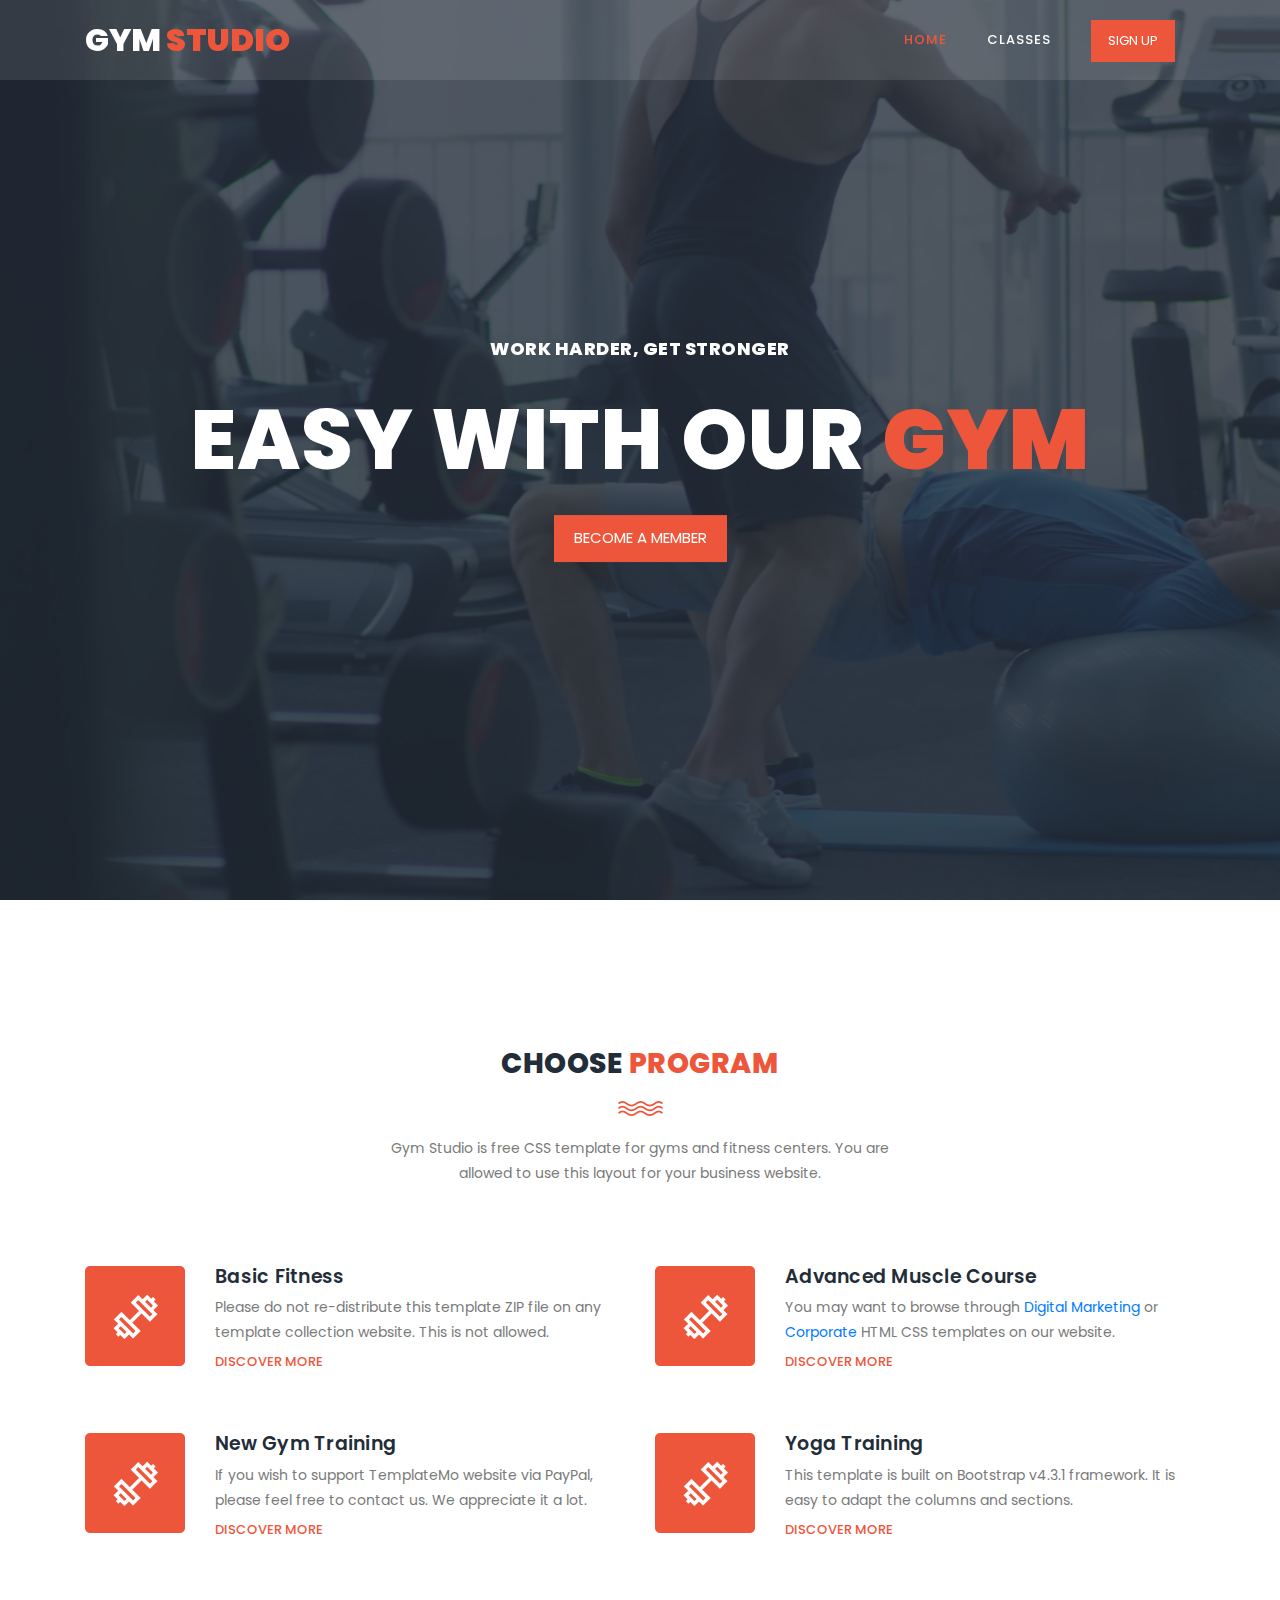
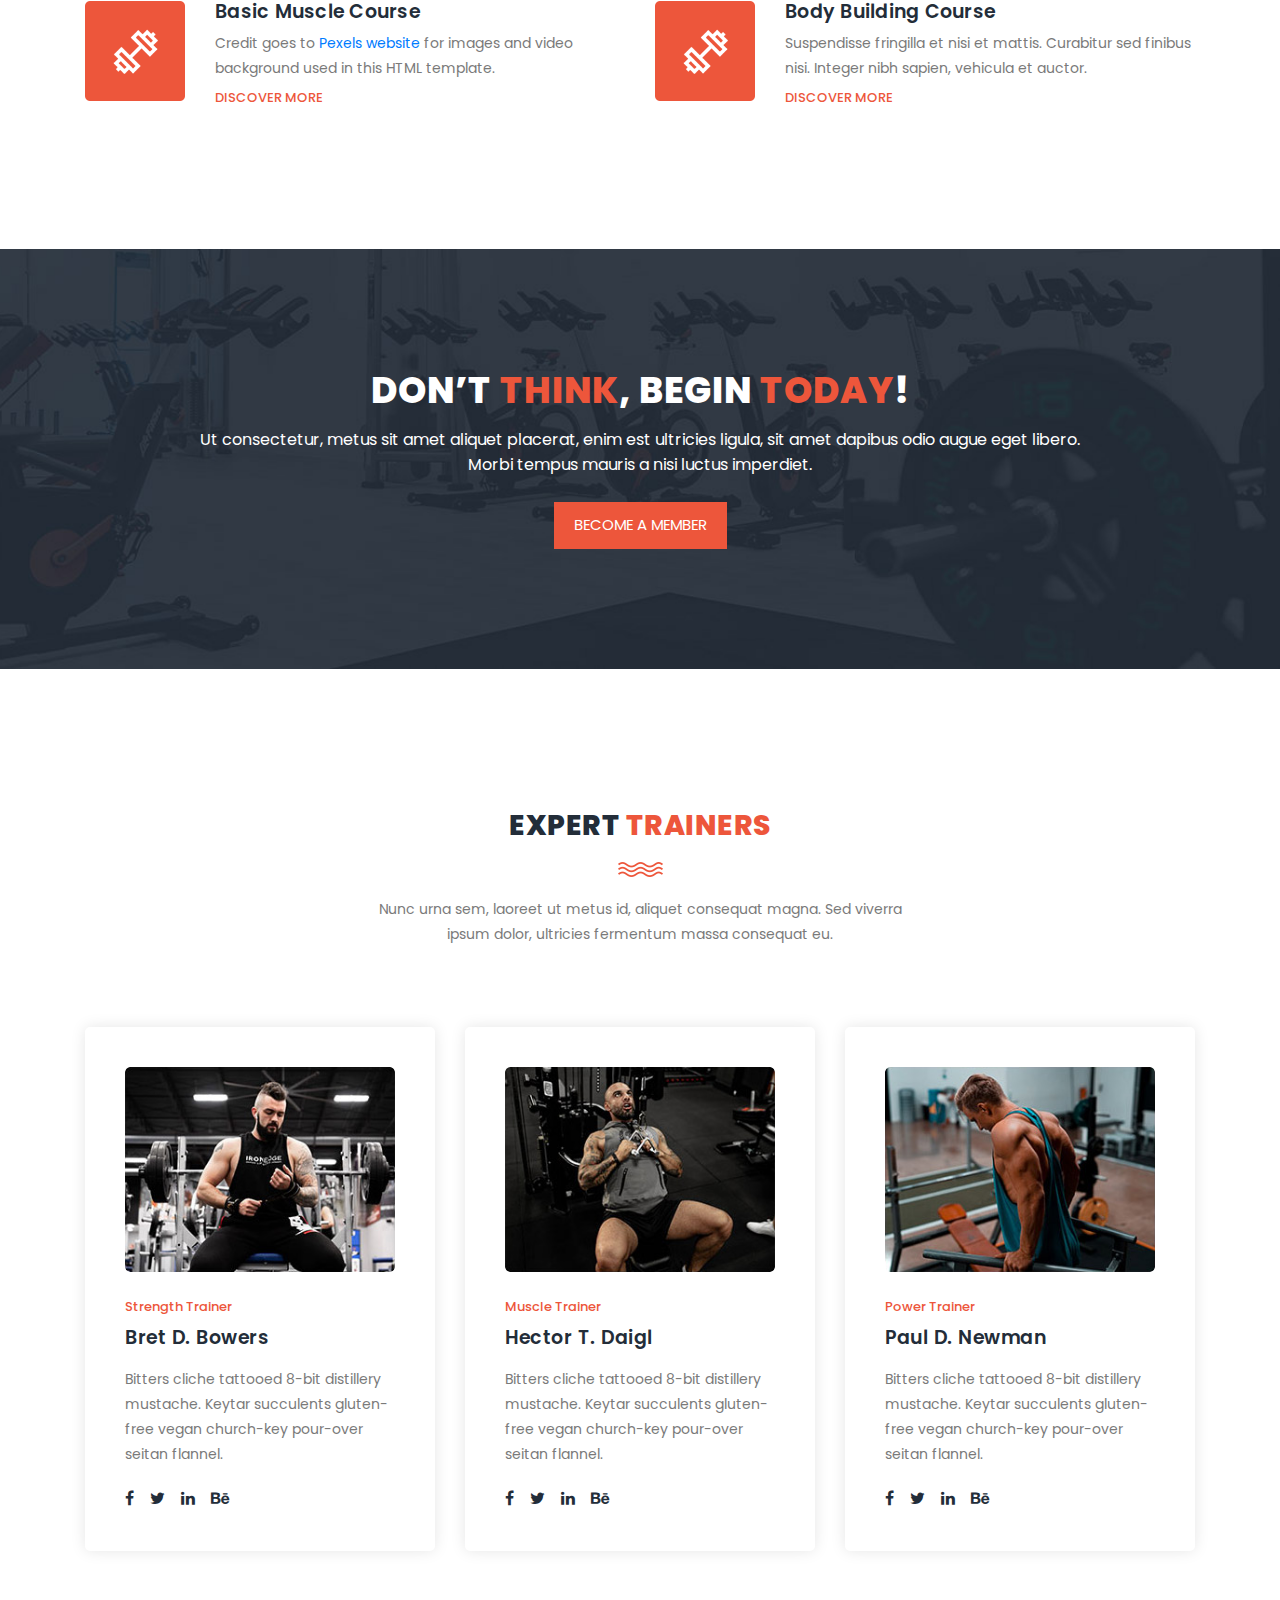
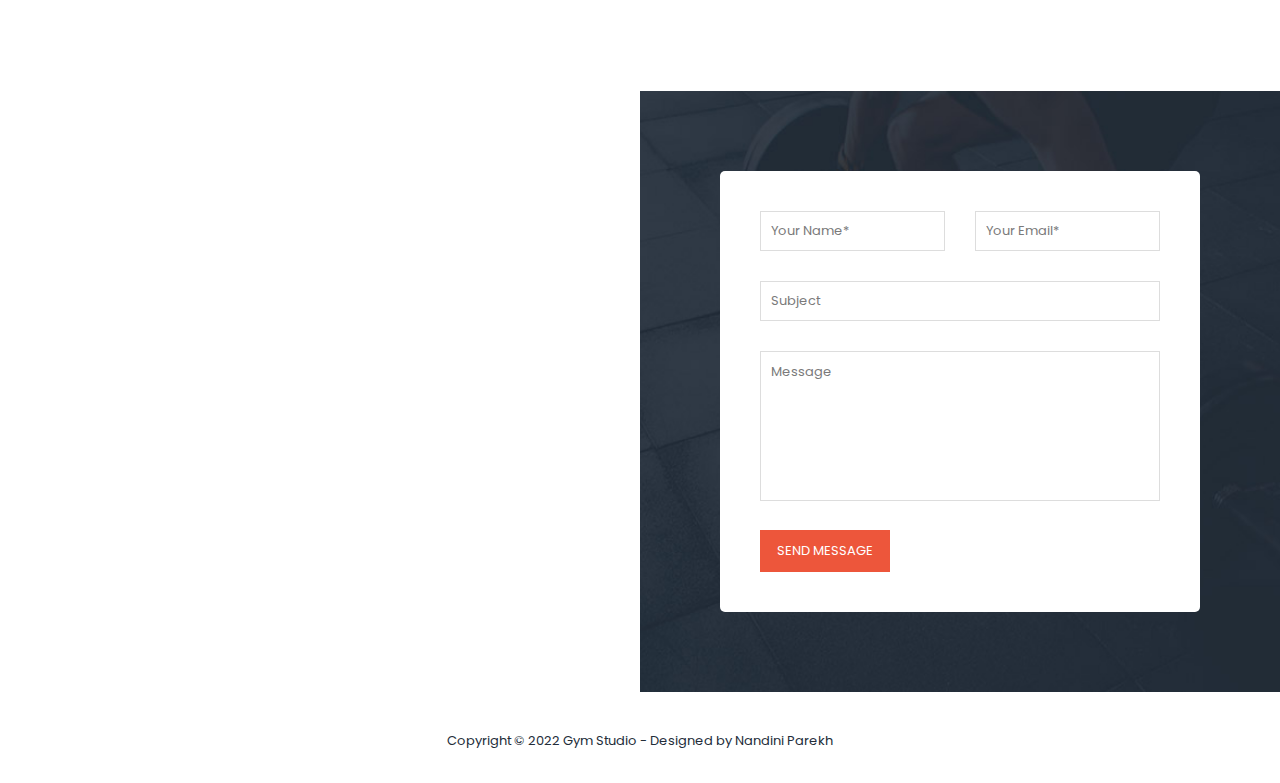
<file: gym studio - project/index.html>
<!DOCTYPE html>
<html lang="en">

  <head>

    <meta charset="utf-8">
    <meta name="viewport" content="width=device-width, initial-scale=1, shrink-to-fit=no">
    <meta name="description" content="">
    <meta name="author" content="">
    <link href="https://fonts.googleapis.com/css?family=Poppins:100,100i,200,200i,300,300i,400,400i,500,500i,600,600i,700,700i,800,800i,900,900i&display=swap" rel="stylesheet">

    <title>Gym Studio</title>

    <!-- Additional CSS Files -->
    <link rel="stylesheet" type="text/css" href="assets/css/bootstrap.min.css">

    <link rel="stylesheet" type="text/css" href="assets/css/font-awesome.css">

    <link rel="stylesheet" href="assets/css/main.css">

    </head>
    
    <body>
    
    <!-- ***** Preloader Start ***** -->
    <div id="js-preloader" class="js-preloader">
      <div class="preloader-inner">
        <span class="dot"></span>
        <div class="dots">
          <span></span>
          <span></span>
          <span></span>
        </div>
      </div>
    </div>
    <!-- ***** Preloader End ***** -->
    
    
    <!-- ***** Header Area Start ***** -->
    <header class="header-area header-sticky">
        <div class="container">
            <div class="row">
                <div class="col-12">
                    <nav class="main-nav">
                        <!-- ***** Logo Start ***** -->
                        <a href="index.html" class="logo">Gym<em> Studio</em></a>
                        <!-- ***** Logo End ***** -->
                        <!-- ***** Menu Start ***** -->
                        <ul class="nav">
                            <li class="scroll-to-section"><a href="index.html" class="active">Home</a></li>
                            <li class="scroll-to-section"><a href="classes.html">Classes</a></li>
                            <li class="main-button"><a href="#">Sign Up</a></li>
                        </ul>        
                        <a class='menu-trigger'>
                            <span>Menu</span>
                        </a>
                        <!-- ***** Menu End ***** -->
                    </nav>
                </div>
            </div>
        </div>
    </header>
    <!-- ***** Header Area End ***** -->

    <!-- ***** Main Banner Area Start ***** -->
    <div class="main-banner" id="top">
        <video autoplay muted loop id="bg-video">
            <source src="assets/images/gym-video.mp4" type="video/mp4" />
        </video>

        <div class="video-overlay header-text">
            <div class="caption">
                <h6>work harder, get stronger</h6>
                <h2>easy with our <em>gym</em></h2>
                <div class="main-button scroll-to-section">
                    <a href="#features">Become a member</a>
                </div>
            </div>
        </div>
    </div>
    <!-- ***** Main Banner Area End ***** -->

    <!-- ***** Features Item Start ***** -->
    <section class="section" id="features">
        <div class="container">
            <div class="row">
                <div class="col-lg-6 offset-lg-3">
                    <div class="section-heading">
                        <h2>Choose <em>Program</em></h2>
                        <img src="assets/images/line-dec.png" alt="waves">
                        <p>Gym Studio is free CSS template for gyms and fitness centers. You are allowed to use this layout for your business website.</p>
                    </div>
                </div>
                <div class="col-lg-6">
                    <ul class="features-items">
                        <li class="feature-item">
                            <div class="left-icon">
                                <img src="assets/images/features-first-icon.png" alt="First One">
                            </div>
                            <div class="right-content">
                                <h4>Basic Fitness</h4>
                                <p>Please do not re-distribute this template ZIP file on any template collection website. This is not allowed.</p>
                                <a href="#" class="text-button">Discover More</a>
                            </div>
                        </li>
                        <li class="feature-item">
                            <div class="left-icon">
                                <img src="assets/images/features-first-icon.png" alt="second one">
                            </div>
                            <div class="right-content">
                                <h4>New Gym Training</h4>
                                <p>If you wish to support TemplateMo website via PayPal, please feel free to contact us. We appreciate it a lot.</p>
                                <a href="#" class="text-button">Discover More</a>
                            </div>
                        </li>
                        <li class="feature-item">
                            <div class="left-icon">
                                <img src="assets/images/features-first-icon.png" alt="third gym training">
                            </div>
                            <div class="right-content">
                                <h4>Basic Muscle Course</h4>
                                <p>Credit goes to <a rel="nofollow" href="https://www.pexels.com" target="_blank">Pexels website</a> for images and video background used in this HTML template.</p>
                                <a href="#" class="text-button">Discover More</a>
                            </div>
                        </li>
                    </ul>
                </div>
                <div class="col-lg-6">
                    <ul class="features-items">
                        <li class="feature-item">
                            <div class="left-icon">
                                <img src="assets/images/features-first-icon.png" alt="fourth muscle">
                            </div>
                            <div class="right-content">
                                <h4>Advanced Muscle Course</h4>
                                <p>You may want to browse through <a rel="nofollow" href="https://templatemo.com/tag/digital-marketing" target="_parent">Digital Marketing</a> or <a href="https://templatemo.com/tag/corporate">Corporate</a> HTML CSS templates on our website.</p>
                                <a href="#" class="text-button">Discover More</a>
                            </div>
                        </li>
                        <li class="feature-item">
                            <div class="left-icon">
                                <img src="assets/images/features-first-icon.png" alt="training fifth">
                            </div>
                            <div class="right-content">
                                <h4>Yoga Training</h4>
                                <p>This template is built on Bootstrap v4.3.1 framework. It is easy to adapt the columns and sections.</p>
                                <a href="#" class="text-button">Discover More</a>
                            </div>
                        </li>
                        <li class="feature-item">
                            <div class="left-icon">
                                <img src="assets/images/features-first-icon.png" alt="gym training">
                            </div>
                            <div class="right-content">
                                <h4>Body Building Course</h4>
                                <p>Suspendisse fringilla et nisi et mattis. Curabitur sed finibus nisi. Integer nibh sapien, vehicula et auctor.</p>
                                <a href="#" class="text-button">Discover More</a>
                            </div>
                        </li>
                    </ul>
                </div>
            </div>
        </div>
    </section>
    <!-- ***** Features Item End ***** -->

    <!-- ***** Call to Action Start ***** -->
    <section class="section" id="call-to-action">
        <div class="container">
            <div class="row">
                <div class="col-lg-10 offset-lg-1">
                    <div class="cta-content">
                        <h2>Don’t <em>think</em>, begin <em>today</em>!</h2>
                        <p>Ut consectetur, metus sit amet aliquet placerat, enim est ultricies ligula, sit amet dapibus odio augue eget libero. Morbi tempus mauris a nisi luctus imperdiet.</p>
                        <div class="main-button scroll-to-section">
                            <a href="#our-classes">Become a member</a>
                        </div>
                    </div>
                </div>
            </div>
        </div>
    </section>
    <!-- ***** Call to Action End ***** -->

    <!-- ***** Testimonials Starts ***** -->
    <section class="section" id="trainers">
        <div class="container">
            <div class="row">
                <div class="col-lg-6 offset-lg-3">
                    <div class="section-heading">
                        <h2>Expert <em>Trainers</em></h2>
                        <img src="assets/images/line-dec.png" alt="">
                        <p>Nunc urna sem, laoreet ut metus id, aliquet consequat magna. Sed viverra ipsum dolor, ultricies fermentum massa consequat eu.</p>
                    </div>
                </div>
            </div>
            <div class="row">
                <div class="col-lg-4">
                    <div class="trainer-item">
                        <div class="image-thumb">
                            <img src="assets/images/first-trainer.jpg" alt="">
                        </div>
                        <div class="down-content">
                            <span>Strength Trainer</span>
                            <h4>Bret D. Bowers</h4>
                            <p>Bitters cliche tattooed 8-bit distillery mustache. Keytar succulents gluten-free vegan church-key pour-over seitan flannel.</p>
                            <ul class="social-icons">
                                <li><a href="#"><i class="fa fa-facebook"></i></a></li>
                                <li><a href="#"><i class="fa fa-twitter"></i></a></li>
                                <li><a href="#"><i class="fa fa-linkedin"></i></a></li>
                                <li><a href="#"><i class="fa fa-behance"></i></a></li>
                            </ul>
                        </div>
                    </div>
                </div>
                <div class="col-lg-4">
                    <div class="trainer-item">
                        <div class="image-thumb">
                            <img src="assets/images/second-trainer.jpg" alt="">
                        </div>
                        <div class="down-content">
                            <span>Muscle Trainer</span>
                            <h4>Hector T. Daigl</h4>
                            <p>Bitters cliche tattooed 8-bit distillery mustache. Keytar succulents gluten-free vegan church-key pour-over seitan flannel.</p>
                            <ul class="social-icons">
                                <li><a href="#"><i class="fa fa-facebook"></i></a></li>
                                <li><a href="#"><i class="fa fa-twitter"></i></a></li>
                                <li><a href="#"><i class="fa fa-linkedin"></i></a></li>
                                <li><a href="#"><i class="fa fa-behance"></i></a></li>
                            </ul>
                        </div>
                    </div>
                </div>
                <div class="col-lg-4">
                    <div class="trainer-item">
                        <div class="image-thumb">
                            <img src="assets/images/third-trainer.jpg" alt="">
                        </div>
                        <div class="down-content">
                            <span>Power Trainer</span>
                            <h4>Paul D. Newman</h4>
                            <p>Bitters cliche tattooed 8-bit distillery mustache. Keytar succulents gluten-free vegan church-key pour-over seitan flannel.</p>
                            <ul class="social-icons">
                                <li><a href="#"><i class="fa fa-facebook"></i></a></li>
                                <li><a href="#"><i class="fa fa-twitter"></i></a></li>
                                <li><a href="#"><i class="fa fa-linkedin"></i></a></li>
                                <li><a href="#"><i class="fa fa-behance"></i></a></li>
                            </ul>
                        </div>
                    </div>
                </div>
            </div>
        </div>
    </section>
    <!-- ***** Testimonials Ends ***** -->
    
    <!-- ***** Contact Us Area Starts ***** -->
    <section class="section" id="contact-us">
        <div class="container-fluid">
            <div class="row">
                <div class="col-lg-6 col-md-6 col-xs-12">
                    <div id="map">
                        <iframe src="https://www.google.com/maps/embed?pb=!1m18!1m12!1m3!1d2897.0830286981354!2d-80.46135568449908!3d43.43798187433873!2m3!1f0!2f0!3f0!3m2!1i1024!2i768!4f13.1!3m3!1m2!1s0x882bf4d235de486b%3A0x75e873d99d4afa45!2sGrill%20House!5e0!3m2!1sen!2sin!4v1649919881392!5m2!1sen!2sin" width="800" height="600" style="border:0;" allowfullscreen="" loading="lazy" referrerpolicy="no-referrer-when-downgrade"></iframe>
                    </div>
                </div>
                <div class="col-lg-6 col-md-6 col-xs-12">
                    <div class="contact-form">
                        <form id="contact" action="" method="post">
                          <div class="row">
                            <div class="col-md-6 col-sm-12">
                              <fieldset>
                                <input name="name" type="text" id="name" placeholder="Your Name*" required="">
                              </fieldset>
                            </div>
                            <div class="col-md-6 col-sm-12">
                              <fieldset>
                                <input name="email" type="text" id="email" pattern="[^ @]*@[^ @]*" placeholder="Your Email*" required="">
                              </fieldset>
                            </div>
                            <div class="col-md-12 col-sm-12">
                              <fieldset>
                                <input name="subject" type="text" id="subject" placeholder="Subject">
                              </fieldset>
                            </div>
                            <div class="col-lg-12">
                              <fieldset>
                                <textarea name="message" rows="6" id="message" placeholder="Message" required=""></textarea>
                              </fieldset>
                            </div>
                            <div class="col-lg-12">
                              <fieldset>
                                <button type="submit" id="form-submit" class="main-button">Send Message</button>
                              </fieldset>
                            </div>
                          </div>
                        </form>
                    </div>
                </div>
            </div>
        </div>
    </section>
    <!-- ***** Contact Us Area Ends ***** -->
    
    <!-- ***** Footer Start ***** -->
    <footer>
        <div class="container">
            <div class="row">
                <div class="col-lg-12">
                    <p>Copyright &copy; 2022 Gym Studio
                    
                    - Designed by Nandini Parekh
                    </p>
                </div>
            </div>
        </div>
    </footer>

    <!-- jQuery -->
    <script src="assets/js/jquery-2.1.0.min.js"></script>

    <!-- Bootstrap -->
    <script src="assets/js/popper.js"></script>
    <script src="assets/js/bootstrap.min.js"></script>

    <!-- Plugins -->
    <script src="assets/js/scrollreveal.min.js"></script>
    <script src="assets/js/waypoints.min.js"></script>
    <script src="assets/js/jquery.counterup.min.js"></script>
    <script src="assets/js/imgfix.min.js"></script> 
    <script src="assets/js/mixitup.js"></script> 
    <script src="assets/js/accordions.js"></script>
    
    <!-- Global Init -->
    <script src="assets/js/custom.js"></script>

  </body>
</html>
</file>
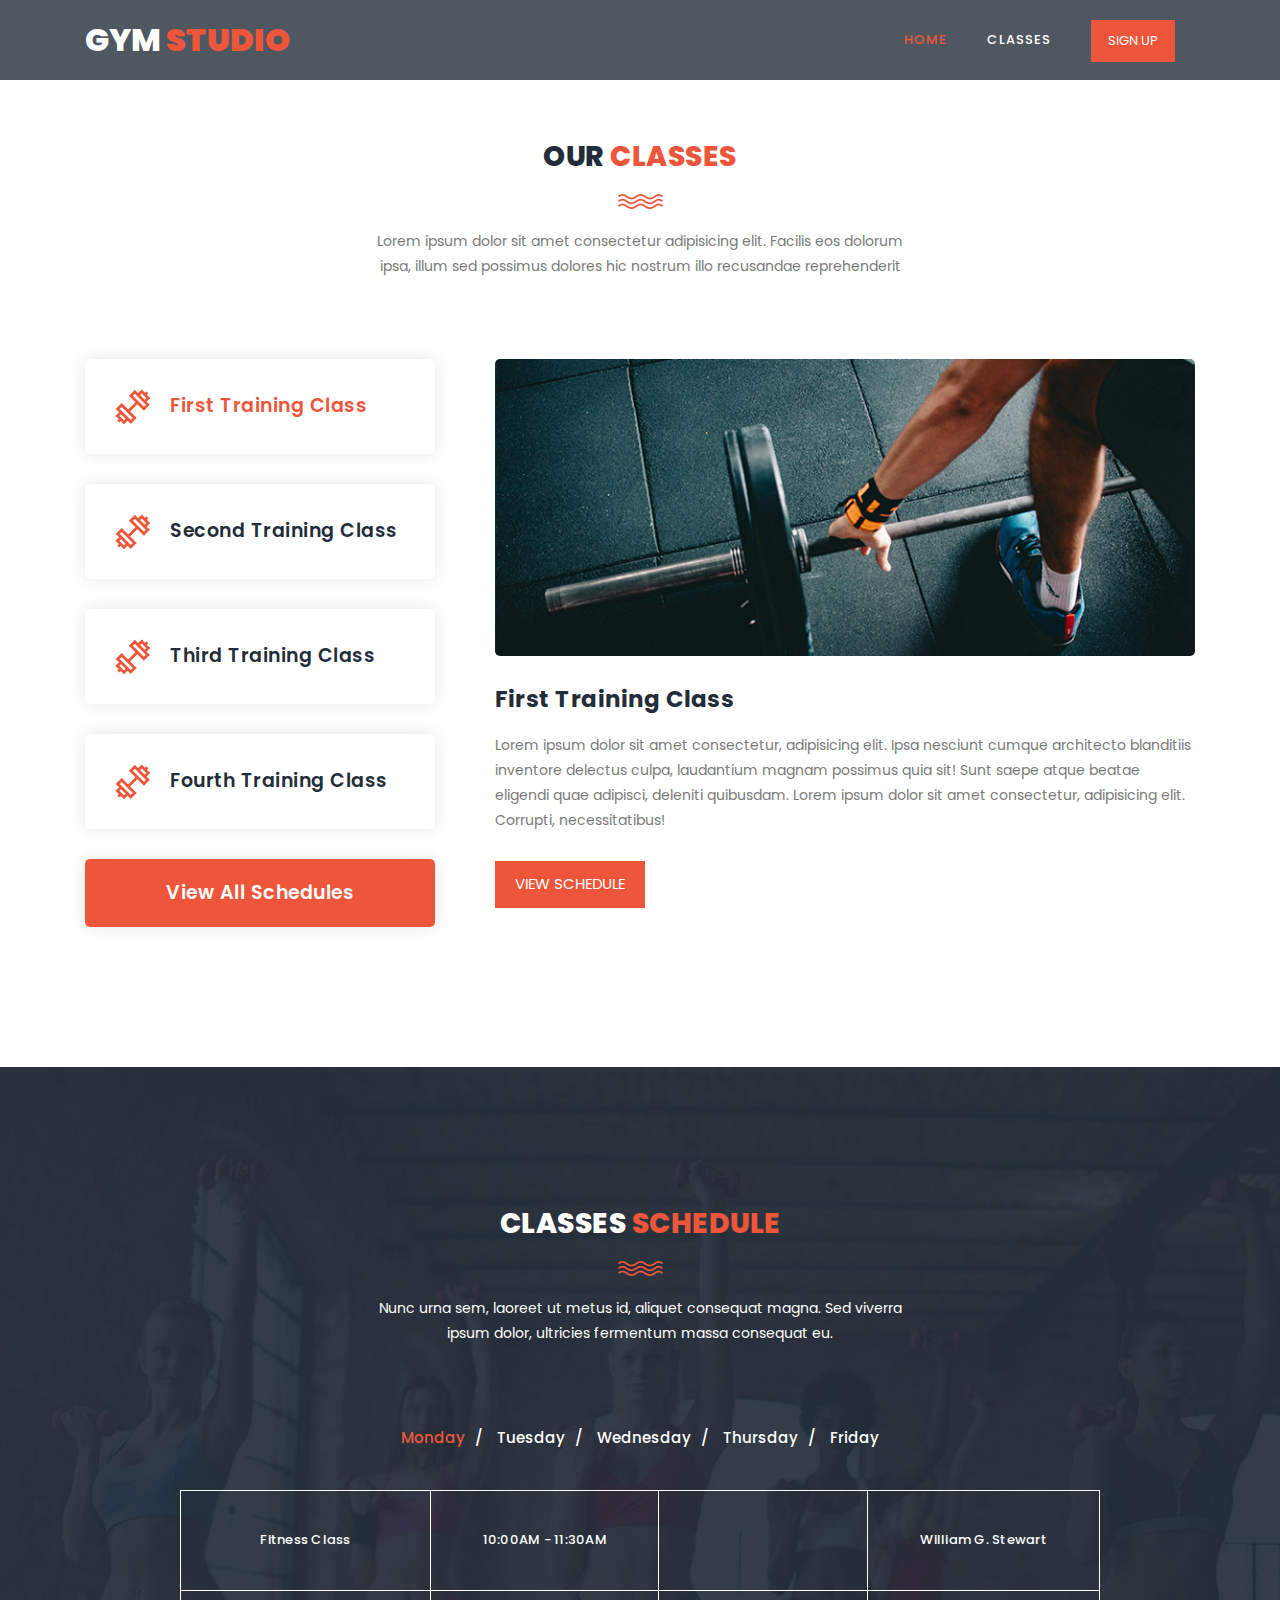
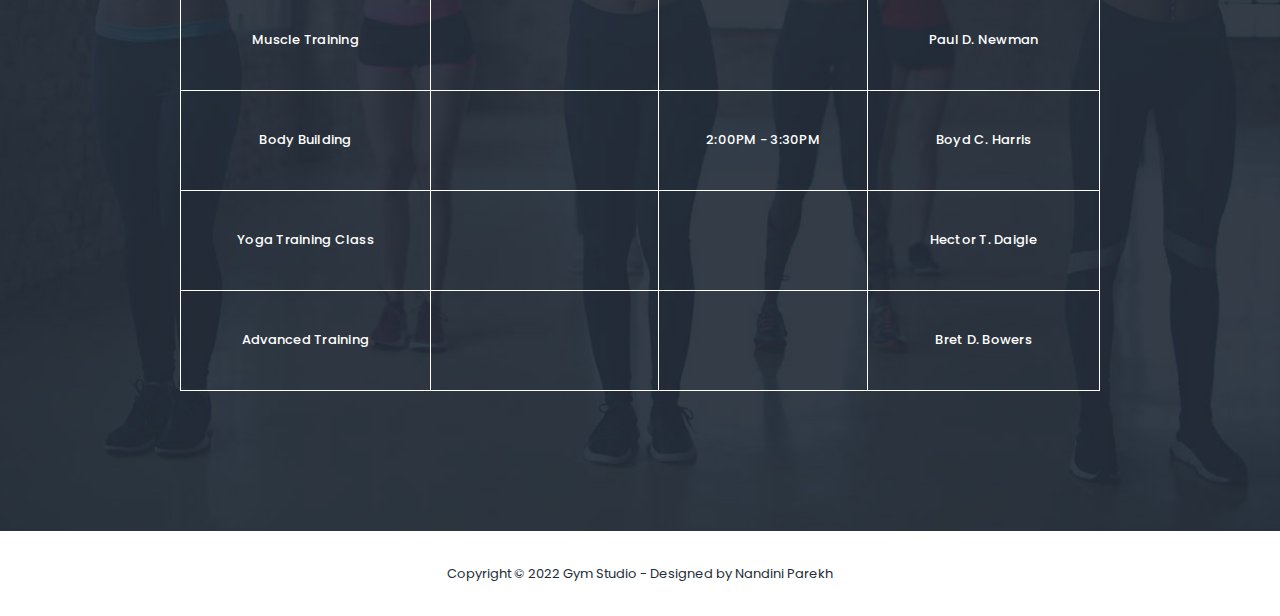
<file: gym studio - project/classes.html>
<html>
    <head>

        <meta charset="utf-8">
        <meta name="viewport" content="width=device-width, initial-scale=1, shrink-to-fit=no">
        <meta name="description" content="">
        <meta name="author" content="">
        <link href="https://fonts.googleapis.com/css?family=Poppins:100,100i,200,200i,300,300i,400,400i,500,500i,600,600i,700,700i,800,800i,900,900i&display=swap" rel="stylesheet">
    
        <title>Gym Studio</title>

        <!-- Additional CSS Files -->
        <link rel="stylesheet" type="text/css" href="assets/css/bootstrap.min.css">
    
        <link rel="stylesheet" type="text/css" href="assets/css/font-awesome.css">
    
        <link rel="stylesheet" href="assets/css/main.css">
    
        </head>
        <body>
          
          <!-- ***** Header Area Start ***** -->
          <header class="header-area header-sticky" style="background-color: rgba(35, 45, 57, 0.8)">
              <div class="container">
                  <div class="row">
                      <div class="col-12">
                          <nav class="main-nav">
                              <!-- ***** Logo Start ***** -->
                              <a href="index.html" class="logo">Gym<em> Studio</em></a>
                              <!-- ***** Logo End ***** -->
                              <!-- ***** Menu Start ***** -->
                              <ul class="nav">
                                  <li class="scroll-to-section"><a href="index.html" class="active">Home</a></li>
                                  <li class="scroll-to-section"><a href="classes.html">Classes</a></li>
                                  <li class="main-button"><a href="#">Sign Up</a></li>
                              </ul>        
                              <a class='menu-trigger'>
                                  <span>Menu</span>
                              </a>
                              <!-- ***** Menu End ***** -->
                          </nav>
                      </div>
                  </div>
              </div>
          </header>
        <section class="section" id="our-classes">
        <div class="container">
            <div class="row">
                <div class="col-lg-6 offset-lg-3">
                    <div class="section-heading">
                        <h2>Our <em>Classes</em></h2>
                        <img src="assets/images/line-dec.png" alt="">
                        <p>Lorem ipsum dolor sit amet consectetur adipisicing elit. Facilis eos dolorum ipsa, illum sed possimus dolores hic nostrum illo recusandae reprehenderit </p>
                    </div>
                </div>
            </div>
            <div class="row" id="tabs">
              <div class="col-lg-4">
                <ul>
                  <li class="classes"><a href='#tabs-1'><img src="assets/images/tabs-first-icon.png" alt="">First Training Class</a></li>
                  <li class="classes"><a href='#tabs-2'><img src="assets/images/tabs-first-icon.png" alt="">Second Training Class</a></a></li>
                  <li class="classes"><a href='#tabs-3'><img src="assets/images/tabs-first-icon.png" alt="">Third Training Class</a></a></li>
                  <li class="classes"><a href='#tabs-4'><img src="assets/images/tabs-first-icon.png" alt="">Fourth Training Class</a></a></li>
                  <div class="main-rounded-button"><a href="#">View All Schedules</a></div>
                </ul>
              </div>
              <div class="col-lg-8">
                <section class='tabs-content'>
                  <article id='tabs-1'>
                    <img src="assets/images/training-image-01.jpg" alt="First Class">
                    <h4>First Training Class</h4>
                    <p>Lorem ipsum dolor sit amet consectetur, adipisicing elit. Ipsa nesciunt cumque architecto blanditiis inventore delectus culpa, laudantium magnam possimus quia sit! Sunt saepe atque beatae eligendi quae adipisci, deleniti quibusdam. Lorem ipsum dolor sit amet consectetur, adipisicing elit. Corrupti, necessitatibus!</p>
                    <div class="main-button">
                        <a href="#">View Schedule</a>
                    </div>
                  </article>
                  <article id='tabs-2'>
                    <img src="assets/images/training-image-02.jpg" alt="Second Training">
                    <h4>Second Training Class</h4>
                    <p>Integer dapibus, est vel dapibus mattis, sem mauris luctus leo, ac pulvinar quam tortor a velit. Praesent ultrices erat ante, in ultricies augue ultricies faucibus. Nam tellus nibh, ullamcorper at mattis non, rhoncus sed massa. Cras quis pulvinar eros. Orci varius natoque penatibus et magnis dis parturient montes, nascetur ridiculus mus.</p>
                    <div class="main-button">
                        <a href="#">View Schedule</a>
                    </div>
                  </article>
                  <article id='tabs-3'>
                    <img src="assets/images/training-image-03.jpg" alt="Third Class">
                    <h4>Third Training Class</h4>
                    <p>Fusce laoreet malesuada rhoncus. Donec ultricies diam tortor, id auctor neque posuere sit amet. Aliquam pharetra, augue vel cursus porta, nisi tortor vulputate sapien, id scelerisque felis magna id felis. Proin neque metus, pellentesque pharetra semper vel, accumsan a neque.</p>
                    <div class="main-button">
                        <a href="#">View Schedule</a>
                    </div>
                  </article>
                  <article id='tabs-4'>
                    <img src="assets/images/training-image-04.jpg" alt="Fourth Training">
                    <h4>Fourth Training Class</h4>
                    <p>Pellentesque habitant morbi tristique senectus et netus et malesuada fames ac turpis egestas. Aenean ultrices elementum odio ac tempus. Etiam eleifend orci lectus, eget venenatis ipsum commodo et.</p>
                    <div class="main-button">
                        <a href="#">View Schedule</a>
                    </div>
                  </article>
                </section>
              </div>
            </div>
        </div>
    </section>
    <!-- ***** Our Classes End ***** -->
    
    <section class="section" id="schedule">
        <div class="container">
            <div class="row">
                <div class="col-lg-6 offset-lg-3">
                    <div class="section-heading dark-bg">
                        <h2>Classes <em>Schedule</em></h2>
                        <img src="assets/images/line-dec.png" alt="">
                        <p>Nunc urna sem, laoreet ut metus id, aliquet consequat magna. Sed viverra ipsum dolor, ultricies fermentum massa consequat eu.</p>
                    </div>
                </div>
            </div>
            <div class="row">
                <div class="col-lg-12">
                    <div class="filters">
                        <ul class="schedule-filter">
                            <li class="active" data-tsfilter="monday">Monday</li>
                            <li data-tsfilter="tuesday">Tuesday</li>
                            <li data-tsfilter="wednesday">Wednesday</li>
                            <li data-tsfilter="thursday">Thursday</li>
                            <li data-tsfilter="friday">Friday</li>
                        </ul>
                    </div>
                </div>
                <div class="col-lg-10 offset-lg-1">
                    <div class="schedule-table filtering">
                        <table>
                            <tbody>
                                <tr>
                                    <td class="day-time">Fitness Class</td>
                                    <td class="monday ts-item show" data-tsmeta="monday">10:00AM - 11:30AM</td>
                                    <td class="tuesday ts-item" data-tsmeta="tuesday">2:00PM - 3:30PM</td>
                                    <td>William G. Stewart</td>
                                </tr>
                                <tr>
                                    <td class="day-time">Muscle Training</td>
                                    <td class="friday ts-item" data-tsmeta="friday">10:00AM - 11:30AM</td>
                                    <td class="thursday friday ts-item" data-tsmeta="thursday" data-tsmeta="friday">2:00PM - 3:30PM</td>
                                    <td>Paul D. Newman</td>
                                </tr>
                                <tr>
                                    <td class="day-time">Body Building</td>
                                    <td class="tuesday ts-item" data-tsmeta="tuesday">10:00AM - 11:30AM</td>
                                    <td class="monday ts-item show" data-tsmeta="monday">2:00PM - 3:30PM</td>
                                    <td>Boyd C. Harris</td>
                                </tr>
                                <tr>
                                    <td class="day-time">Yoga Training Class</td>
                                    <td class="wednesday ts-item" data-tsmeta="wednesday">10:00AM - 11:30AM</td>
                                    <td class="friday ts-item" data-tsmeta="friday">2:00PM - 3:30PM</td>
                                    <td>Hector T. Daigle</td>
                                </tr>
                                <tr>
                                    <td class="day-time">Advanced Training</td>
                                    <td class="thursday ts-item" data-tsmeta="thursday">10:00AM - 11:30AM</td>
                                    <td class="wednesday ts-item" data-tsmeta="wednesday">2:00PM - 3:30PM</td>
                                    <td>Bret D. Bowers</td>
                                </tr>
                            </tbody>
                        </table>
                    </div>
                </div>
            </div>
        </div>
    </section>
    <!-- ***** Footer Start ***** -->
    <footer>
        <div class="container">
            <div class="row">
                <div class="col-lg-12">
                    <p>Copyright &copy; 2022 Gym Studio
                    
                    - Designed by Nandini Parekh
                    </p>
                </div>
            </div>
        </div>
    </footer>

    <!-- jQuery -->
    <script src="assets/js/jquery-2.1.0.min.js"></script>

    <!-- Bootstrap -->
    <script src="assets/js/popper.js"></script>
    <script src="assets/js/bootstrap.min.js"></script>

    <!-- Plugins -->
    <script src="assets/js/scrollreveal.min.js"></script>
    <script src="assets/js/waypoints.min.js"></script>
    <script src="assets/js/jquery.counterup.min.js"></script>
    <script src="assets/js/imgfix.min.js"></script> 
    <script src="assets/js/mixitup.js"></script> 
    <script src="assets/js/accordions.js"></script>
    
    <!-- Global Init -->
    <script src="assets/js/custom.js"></script>

  </body>
</html>
</file>
<file: gym studio - project/assets/css/main.css>
@import url("https://fonts.googleapis.com/css?family=Poppins:100,100i,200,200i,300,300i,400,400i,500,500i,600,600i,700,700i,800,800i,900,900i");

html,
body,
div,
span,
applet,
object,
iframe,
h1,
h2,
h3,
h4,
h5,
h6,
p,
blockquote,
div pre,
a,
abbr,
acronym,
address,
big,
cite,
code,
del,
dfn,
em,
font,
img,
ins,
kbd,
q,
s,
samp,
small,
strike,
strong,
sub,
sup,
tt,
var,
b,
u,
i,
center,
dl,
dt,
dd,
ol,
ul,
li,
figure,
header,
nav,
section,
article,
aside,
footer,
figcaption {
  margin: 0;
  padding: 0;
  border: 0;
  outline: 0;
}

.clearfix:after {
  content: ".";
  display: block;
  clear: both;
  visibility: hidden;
  line-height: 0;
  height: 0;
}

.clearfix {
  display: inline-block;
}

html[xmlns] .clearfix {
  display: block;
}

* html .clearfix {
  height: 1%;
}

ul,
li {
  padding: 0;
  margin: 0;
  list-style: none;
}

header,
nav,
section,
article,
aside,
footer,
hgroup {
  display: block;
}

* {
  box-sizing: border-box;
}

html,
body {
  font-family: "Poppins", sans-serif;
  font-weight: 400;
  background-color: #fff;
  font-size: 16px;
  -ms-text-size-adjust: 100%;
  -webkit-font-smoothing: antialiased;
  -moz-osx-font-smoothing: grayscale;
}

a {
  text-decoration: none !important;
}

h1,
h2,
h3,
h4,
h5,
h6 {
  margin-top: 0px;
  margin-bottom: 0px;
}

ul {
  margin-bottom: 0px;
}

p {
  font-size: 14px;
  line-height: 25px;
  color: #7a7a7a;
}

/* 
---------------------------------------------
global styles
--------------------------------------------- 
*/
html,
body {
  background: #fff;
  font-family: "Poppins", sans-serif;
}

::selection {
  background: #ed563b;
  color: #fff;
}

::-moz-selection {
  background: #ed563b;
  color: #fff;
}

@media (max-width: 991px) {
  html,
  body {
    overflow-x: hidden;
  }
  .mobile-top-fix {
    margin-top: 30px;
    margin-bottom: 0px;
  }
  .mobile-bottom-fix {
    margin-bottom: 30px;
  }
  .mobile-bottom-fix-big {
    margin-bottom: 60px;
  }
}

.section-heading {
  text-align: center;
  margin-top: 140px;
  margin-bottom: 80px;
}

.section-heading h2 {
  font-size: 28px;
  font-weight: 800;
  color: #232d39;
  text-transform: uppercase;
  letter-spacing: 0.5px;
  margin-top: 0px;
  margin-bottom: 0px;
}

.section-heading h2 em {
  font-style: normal;
  color: #ed563b;
}

.section-heading img {
  margin: 20px auto;
}

.dark-bg h2 {
  color: #fff;
}

.dark-bg p {
  color: #fff;
}

.main-button a {
  display: inline-block;
  font-size: 15px;
  padding: 12px 20px;
  background-color: #ed563b;
  color: #fff;
  text-align: center;
  font-weight: 400;
  text-transform: uppercase;
  transition: all 0.3s;
}

.main-button a:hover {
  background-color: #f9735b;
}

/* 
---------------------------------------------
header
--------------------------------------------- 
*/

.background-header {
  background: rgba(250, 250, 250, 0.99) !important;
  height: 80px !important;
  position: fixed !important;
  top: 0px;
  left: 0px;
  right: 0px;
  box-shadow: 0px 0px 10px rgba(0, 0, 0, 0.15) !important;
}

.background-header .logo,
.background-header .main-nav .nav li a {
  color: #232d39 !important;
}

.background-header .main-nav .nav li:last-child a {
  color: #fff !important;
}

.background-header .main-nav .nav li:last-child a:hover {
  color: #fff !important;
}

.background-header .main-nav .nav li:hover a {
  color: #ed563b !important;
}

.background-header .nav li a.active {
  color: #ed563b !important;
}

.header-area {
  position: absolute;
  top: 0px;
  left: 0px;
  right: 0px;
  z-index: 100;
  height: 80px;
  background: rgba(250, 250, 250, 0.1);
  -webkit-transition: all 0.5s ease 0s;
  -moz-transition: all 0.5s ease 0s;
  -o-transition: all 0.5s ease 0s;
  transition: all 0.5s ease 0s;
}

.header-area .main-nav {
  min-height: 80px;
  background: transparent;
}

.header-area .main-nav .logo {
  line-height: 80px;
  color: #fff;
  font-size: 32px;
  font-weight: 800;
  text-transform: uppercase;
  float: left;
  -webkit-transition: all 0.3s ease 0s;
  -moz-transition: all 0.3s ease 0s;
  -o-transition: all 0.3s ease 0s;
  transition: all 0.3s ease 0s;
}

.header-area .main-nav .logo em {
  font-style: normal;
  color: #ed563b;
  font-weight: 900;
}

.header-area .main-nav .nav {
  float: right;
  margin-top: 27px;
  margin-right: 0px;
  background-color: transparent;
  -webkit-transition: all 0.3s ease 0s;
  -moz-transition: all 0.3s ease 0s;
  -o-transition: all 0.3s ease 0s;
  transition: all 0.3s ease 0s;
  position: relative;
  z-index: 999;
}

.header-area .main-nav .nav li {
  padding-left: 20px;
  padding-right: 20px;
}

.header-area .main-nav .nav li a {
  display: block;
  font-weight: 500;
  font-size: 13px;
  color: #7a7a7a;
  text-transform: uppercase;
  -webkit-transition: all 0.3s ease 0s;
  -moz-transition: all 0.3s ease 0s;
  -o-transition: all 0.3s ease 0s;
  transition: all 0.3s ease 0s;
  height: 40px;
  line-height: 40px;
  border: transparent;
  letter-spacing: 1px;
}

.header-area .main-nav .nav li a {
  color: #fff;
}

.header-area .main-nav .nav li:last-child a {
  display: inline-block;
  font-size: 13px;
  padding: 11px 17px;
  background-color: #ed563b;
  color: #fff;
  text-align: center;
  font-weight: 400;
  letter-spacing: 0px;
  text-transform: uppercase;
  transition: all 0.3s;
  height: auto;
  line-height: 20px;
}

.header-area .main-nav .nav li:last-child a:hover {
  background-color: #f9735b;
  opacity: 1;
}

.header-area .main-nav .nav li:hover a,
.header-area .main-nav .nav li a.active {
  color: #ed563b !important;
  opacity: 1;
}

.background-header .main-nav .nav li:hover a,
.background-header .main-nav .nav li a.active {
  color: #ed563b !important;
  opacity: 1;
}

.header-area .main-nav .menu-trigger {
  cursor: pointer;
  display: block;
  position: absolute;
  top: 23px;
  width: 32px;
  height: 40px;
  text-indent: -9999em;
  z-index: 99;
  right: 40px;
  display: none;
}

.header-area .main-nav .menu-trigger span,
.header-area .main-nav .menu-trigger span:before,
.header-area .main-nav .menu-trigger span:after {
  -moz-transition: all 0.4s;
  -o-transition: all 0.4s;
  -webkit-transition: all 0.4s;
  transition: all 0.4s;
  background-color: #1e1e1e;
  display: block;
  position: absolute;
  width: 30px;
  height: 2px;
  left: 0;
}

.background-header .main-nav .menu-trigger span,
.background-header .main-nav .menu-trigger span:before,
.background-header .main-nav .menu-trigger span:after {
  background-color: #1e1e1e;
}

.header-area .main-nav .menu-trigger span:before,
.header-area .main-nav .menu-trigger span:after {
  -moz-transition: all 0.4s;
  -o-transition: all 0.4s;
  -webkit-transition: all 0.4s;
  transition: all 0.4s;
  background-color: #1e1e1e;
  display: block;
  position: absolute;
  width: 30px;
  height: 2px;
  left: 0;
  width: 75%;
}

.background-header .main-nav .menu-trigger span:before,
.background-header .main-nav .menu-trigger span:after {
  background-color: #1e1e1e;
}

.header-area .main-nav .menu-trigger span:before,
.header-area .main-nav .menu-trigger span:after {
  content: "";
}

.header-area .main-nav .menu-trigger span {
  top: 16px;
}

.header-area .main-nav .menu-trigger span:before {
  -moz-transform-origin: 33% 100%;
  -ms-transform-origin: 33% 100%;
  -webkit-transform-origin: 33% 100%;
  transform-origin: 33% 100%;
  top: -10px;
  z-index: 10;
}

.header-area .main-nav .menu-trigger span:after {
  -moz-transform-origin: 33% 0;
  -ms-transform-origin: 33% 0;
  -webkit-transform-origin: 33% 0;
  transform-origin: 33% 0;
  top: 10px;
}

.header-area .main-nav .menu-trigger.active span,
.header-area .main-nav .menu-trigger.active span:before,
.header-area .main-nav .menu-trigger.active span:after {
  background-color: transparent;
  width: 100%;
}

.header-area .main-nav .menu-trigger.active span:before {
  -moz-transform: translateY(6px) translateX(1px) rotate(45deg);
  -ms-transform: translateY(6px) translateX(1px) rotate(45deg);
  -webkit-transform: translateY(6px) translateX(1px) rotate(45deg);
  transform: translateY(6px) translateX(1px) rotate(45deg);
  background-color: #1e1e1e;
}

.background-header .main-nav .menu-trigger.active span:before {
  background-color: #1e1e1e;
}

.header-area .main-nav .menu-trigger.active span:after {
  -moz-transform: translateY(-6px) translateX(1px) rotate(-45deg);
  -ms-transform: translateY(-6px) translateX(1px) rotate(-45deg);
  -webkit-transform: translateY(-6px) translateX(1px) rotate(-45deg);
  transform: translateY(-6px) translateX(1px) rotate(-45deg);
  background-color: #1e1e1e;
}

.background-header .main-nav .menu-trigger.active span:after {
  background-color: #1e1e1e;
}

.header-area.header-sticky {
  min-height: 80px;
}

.header-area.header-sticky .nav {
  margin-top: 20px !important;
}

.header-area.header-sticky .nav li a.active {
  color: #ed563b;
}

@media (max-width: 1200px) {
  .header-area .main-nav .nav li {
    padding-left: 12px;
    padding-right: 12px;
  }
  .header-area .main-nav:before {
    display: none;
  }
}

@media (max-width: 767px) {
  .header-area .main-nav .logo {
    color: #1e1e1e;
  }
  .header-area.header-sticky .nav li a:hover,
  .header-area.header-sticky .nav li a.active {
    color: #ed563b !important;
    opacity: 1;
  }
  .header-area {
    background-color: #f7f7f7;
    padding: 0px 15px;
    height: 80px;
    box-shadow: none;
    text-align: center;
  }
  .header-area .container {
    padding: 0px;
  }
  .header-area .logo {
    margin-left: 30px;
  }
  .header-area .menu-trigger {
    display: block !important;
  }
  .header-area .main-nav {
    overflow: hidden;
  }
  .header-area .main-nav .nav {
    float: none;
    width: 100%;
    display: none;
    -webkit-transition: all 0s ease 0s;
    -moz-transition: all 0s ease 0s;
    -o-transition: all 0s ease 0s;
    transition: all 0s ease 0s;
    margin-left: 0px;
  }
  .header-area .main-nav .nav li:first-child {
    border-top: 1px solid #eee;
  }
  .header-area .main-nav .nav li:last-child {
    width: 100%;
    background-color: #ed563b;
    color: #fff;
  }
  .header-area .main-nav .nav li:last-child a {
    background-color: #ed563b !important;
  }
  .header-area .main-nav .nav li:last-child a:hover,
  .header-area .main-nav .nav li:last-child:hover a {
    background-color: #ed563b !important;
    color: #fff !important;
  }
  .header-area.header-sticky .nav {
    margin-top: 80px !important;
  }
  .header-area .main-nav .nav li {
    width: 100%;
    background: #fff;
    border-bottom: 1px solid #eee;
    padding-left: 0px !important;
    padding-right: 0px !important;
  }
  .header-area .main-nav .nav li a {
    height: 50px !important;
    line-height: 50px !important;
    padding: 0px !important;
    border: none !important;
    background: #f7f7f7 !important;
    color: #232d39 !important;
  }
  .header-area .main-nav .nav li:last-child a {
    color: #fff !important;
  }
  .header-area .main-nav .nav li a:hover {
    background: #eee !important;
    color: #ed563b !important;
  }
  .header-area .main-nav .nav li.submenu ul {
    position: relative;
    visibility: inherit;
    opacity: 1;
    z-index: 1;
    transform: translateY(0%);
    transition-delay: 0s, 0s, 0.3s;
    top: 0px;
    width: 100%;
    box-shadow: none;
    height: 0px;
  }
  .header-area .main-nav .nav li.submenu ul li a {
    font-size: 12px;
    font-weight: 400;
  }
  .header-area .main-nav .nav li.submenu ul li a:hover:before {
    width: 0px;
  }
  .header-area .main-nav .nav li.submenu ul.active {
    height: auto !important;
  }
  .header-area .main-nav .nav li.submenu:after {
    color: #3b566e;
    right: 25px;
    font-size: 14px;
    top: 15px;
  }
  .header-area .main-nav .nav li.submenu:hover ul,
  .header-area .main-nav .nav li.submenu:focus ul {
    height: 0px;
  }
}

@media (min-width: 767px) {
  .header-area .main-nav .nav {
    display: flex !important;
  }
}

/* 
---------------------------------------------
banner
--------------------------------------------- 
*/

.main-banner {
  position: relative;
}

#bg-video {
  min-width: 100%;
  min-height: 100vh;
  max-width: 100%;
  max-height: 100vh;
  object-fit: cover;
  z-index: -1;
}

#bg-video::-webkit-media-controls {
  display: none !important;
}

.video-overlay {
  position: absolute;
  background-color: rgba(35, 45, 57, 0.8);
  top: 0;
  left: 0;
  bottom: 7px;
  width: 100%;
}

.main-banner .caption {
  text-align: center;
  position: absolute;
  width: 80%;
  left: 50%;
  top: 50%;
  transform: translate(-50%, -50%);
}

.main-banner .caption h6 {
  margin-top: 0px;
  font-size: 18px;
  text-transform: uppercase;
  font-weight: 800;
  color: #fff;
  letter-spacing: 0.5px;
}

.main-banner .caption h2 {
  margin-top: 30px;
  margin-bottom: 25px;
  font-size: 84px;
  text-transform: uppercase;
  font-weight: 800;
  color: #fff;
  letter-spacing: 1px;
}

.main-banner .caption h2 em {
  font-style: normal;
  color: #ed563b;
  font-weight: 900;
}

/*
---------------------------------------------
features
---------------------------------------------
*/

#features {
  margin-bottom: 80px;
}

.feature-item {
  display: inline-block;
  margin-bottom: 60px;
}

.feature-item .left-icon img {
  float: left;
  margin-right: 30px;
}

.feature-item .right-content {
  display: inline;
}

.feature-item .right-content h4 {
  margin-top: 0px;
  margin-bottom: 7px;
  letter-spacing: 0.25px;
  color: #232d39;
  font-size: 19px;
  font-weight: 600;
  text-transform: capitalize;
}

.feature-item .right-content a.text-button {
  margin-top: 7px;
  display: inline-block;
  font-size: 13px;
  text-transform: uppercase;
  color: #ed563b;
  font-weight: 500;
}

/*
---------------------------------------------
subscribe
---------------------------------------------
*/

#call-to-action {
  padding: 120px 0px;
  background-image: url(../images/cta-bg.jpg);
  background-position: center center;
  background-repeat: no-repeat;
  background-size: cover;
  text-align: center;
}

.cta-content h2 {
  font-size: 36px;
  text-transform: uppercase;
  font-weight: 800;
  color: #fff;
  letter-spacing: 1px;
}

.cta-content h2 em {
  font-style: normal;
  color: #ed563b;
}

.cta-content p {
  font-size: 16px;
  color: #fff;
  margin: 15px 0px 25px 0px;
}

/*
--------------------------------------------
Our Classes
--------------------------------------------
*/

#our-classes {
  margin-bottom: 140px;
}

#tabs ul {
  margin: 0;
  padding: 0;
}
#tabs ul li {
  margin-bottom: 30px;
  display: inline-block;
  width: 100%;
}
#tabs ul li:last-child {
  margin-bottom: 0px;
}
#tabs ul li a {
  text-transform: capitalize;
  width: 100%;
  padding: 30px 30px;
  display: inline-block;
  background-color: #fff;
  box-shadow: 0px 0px 15px rgba(0, 0, 0, 0.1);
  border-radius: 5px;
  font-size: 19px;
  color: #232d39;
  letter-spacing: 0.5px;
  font-weight: 600;
  transition: all 0.3s;
}

#tabs .main-rounded-button a {
  text-align: center;
  padding: 20px 30px;
  width: 100%;
  border-radius: 5px;
  display: inline-block;
  box-shadow: 0px 0px 15px rgba(0, 0, 0, 0.1);
  color: #fff;
  font-size: 19px;
  letter-spacing: 0.5px;
  font-weight: 600;
  background-color: #ed563b;
}
#tabs .main-rounded-button a:hover {
  background-color: #f9735b;
}
#tabs ul li a img {
  max-width: 100%;
  margin-right: 20px;
}
#tabs ul .ui-tabs-active span {
  background: #faf5b2;
  border: #faf5b2;
  line-height: 90px;
  border-bottom: none;
}
#tabs ul .ui-tabs-active a {
  color: #ed563b;
}
#tabs ul .ui-tabs-active span {
  color: #1e1e1e;
}
.tabs-content {
  margin-left: 30px;
  text-align: left;
  display: inline-block;
  transition: all 0.3s;
}
.tabs-content img {
  max-width: 100%;
  overflow: hidden;
  border-radius: 5px;
}
.tabs-content h4 {
  font-size: 23px;
  font-weight: 700;
  color: #232d39;
  letter-spacing: 0.5px;
  margin-bottom: 20px;
  margin-top: 30px;
}
.tabs-content p {
  font-size: 14px;
  color: #7a7a7a;
  margin-bottom: 28px;
}

/* 
---------------------------------------------
schedule
--------------------------------------------- 
*/

#schedule {
  padding: 0px 0px 140px 0px;
  background-image: url(../images/schedule-bg.jpg);
  background-position: center center;
  background-repeat: no-repeat;
  background-size: cover;
}

#schedule table {
  width: 100%;
  text-align: center;
  border: 1px solid #fff;
}

#schedule table tbody {
  border-top: 1px solid #fff;
}

#schedule table tbody tr {
  border-bottom: 1px solid #fff;
}

#schedule table tbody tr td {
  border-right: 1px solid #fff;
  height: 100px;
}

#schedule table tr td {
  color: #fff;
  font-size: 13px;
  text-transform: capitalize;
  font-weight: 500;
  letter-spacing: 0.25px;
}

.schedule-table.filtering .ts-item {
  opacity: 0;
  transition: all 0.5s;
}

.schedule-table.filtering .ts-item.show {
  opacity: 1;
  transition: all 0.5s;
}

#schedule .filters {
  margin-bottom: 40px;
}
#schedule .filters ul {
  padding: 0;
  text-align: center;
}
#schedule .filters ul li {
  list-style: none;
  display: inline;
  cursor: pointer;
  position: relative;
  margin-right: 10px;
  font-size: 15px;
  font-weight: 500;
  color: #fff;
  text-transform: capitalize;
  -webkit-transition: all 0.3s ease-in-out;
  -moz-transition: all 0.3s ease-in-out;
  -o-transition: all 0.3s ease-in-out;
  -ms-transition: all 0.3s ease-in-out;
  transition: all 0.3s ease-in-out;
}
#schedule .filters ul li:after {
  content: "/";
  margin-left: 10px;
  color: #fff;
}
#schedule .filters ul li:last-child {
  margin-right: 0px;
}
#schedule .filters ul li:last-child::after {
  display: none;
}
#schedule .filters ul li.active,
#schedule .filters ul li:hover {
  color: #ed563b;
}
#schedule .filters-content {
  margin-top: 50px;
}
#schedule .filters-content .show {
  opacity: 1;
  visibility: visible;
  transition: all 350ms;
}
#schedule .filters-content .hide {
  opacity: 0;
  visibility: hidden;
  transition: all 350ms;
}

/* 
---------------------------------------------
trainers
--------------------------------------------- 
*/

#trainers .trainer-item {
  background-color: #fff;
  border-radius: 5px;
  box-shadow: 0px 0px 15px rgba(0, 0, 0, 0.1);
  padding: 40px;
}

#trainers .trainer-item img {
  width: 100%;
  border-radius: 5px;
}

#trainers .trainer-item span {
  font-size: 13px;
  font-weight: 500;
  color: #ed563b;
  display: inline-block;
  margin-top: 25px;
  margin-bottom: 10px;
}

#trainers .trainer-item h4 {
  font-size: 19px;
  font-weight: 600;
  color: #232d39;
  letter-spacing: 0.5px;
  margin-bottom: 18px;
}

#trainers .trainer-item p {
  margin-bottom: 20px;
}

#trainers .trainer-item ul.social-icons li {
  display: inline-block;
  margin-right: 12px;
}

#trainers .trainer-item ul.social-icons li:last-child {
  margin-right: 0px;
}

#trainers .trainer-item ul.social-icons li a {
  color: #232d39;
  transition: all 0.3s;
}

#trainers .trainer-item ul.social-icons li a:hover {
  color: #ed563b;
}

/* 
---------------------------------------------
contact
--------------------------------------------- 
*/

#contact-us {
  margin-top: 140px;
}

#contact-us .container-fluid .col-lg-6 {
  padding: 0px;
}

#contact-us .contact-form {
  padding: 80px;
  background-image: url(../images/contact-bg.jpg);
  background-position: center center;
  background-repeat: no-repeat;
  background-size: cover;
}

#contact-us .contact-form #contact {
  background-color: #fff;
  padding: 40px;
  border-radius: 5px;
}

.contact-form input,
.contact-form textarea {
  color: #7a7a7a;
  font-size: 13px;
  border: 1px solid #ddd;
  background-color: #fff;
  width: 100%;
  height: 40px;
  outline: none;
  line-height: 40px;
  padding: 0px 10px;
  -webkit-appearance: none;
  -moz-appearance: none;
  appearance: none;
  margin-bottom: 30px;
}

.contact-form textarea {
  height: 150px;
  resize: none;
}

.contact-form ::-webkit-input-placeholder {
  /* Edge */
  color: #7a7a7a;
}

.contact-form :-ms-input-placeholder {
  /* Internet Explorer 10-11 */
  color: #7a7a7a;
}

.contact-form ::placeholder {
  color: #7a7a7a;
}

.contact-form button {
  display: inline-block;
  font-size: 13px;
  padding: 11px 17px;
  background-color: #ed563b;
  color: #fff;
  text-align: center;
  font-weight: 400;
  text-transform: uppercase;
  transition: all 0.3s;
  border: none;
  outline: none;
  margin-top: -8px;
}

.contact-form button:hover {
  background-color: #f9735b;
}

/* 
---------------------------------------------
footer
--------------------------------------------- 
*/
footer {
  text-align: center;
  padding: 30px 0px;
}

footer p {
  color: #232d39;
  font-size: 13px;
}

footer p a {
  cursor: pointer;
  color: #ed563b;
}

footer p a:hover {
  color: #ed563b;
}

/* 
---------------------------------------------
preloader
--------------------------------------------- 
*/

.js-preloader {
  position: fixed;
  top: 0;
  left: 0;
  right: 0;
  bottom: 0;
  background-color: #232d39;
  display: -webkit-box;
  display: flex;
  -webkit-box-align: center;
  align-items: center;
  -webkit-box-pack: center;
  justify-content: center;
  opacity: 1;
  visibility: visible;
  z-index: 9999;
  -webkit-transition: opacity 0.25s ease;
  transition: opacity 0.25s ease;
}

.js-preloader.loaded {
  opacity: 0;
  visibility: hidden;
  pointer-events: none;
}

@-webkit-keyframes dot {
  50% {
    -webkit-transform: translateX(96px);
    transform: translateX(96px);
  }
}

@keyframes dot {
  50% {
    -webkit-transform: translateX(96px);
    transform: translateX(96px);
  }
}

@-webkit-keyframes dots {
  50% {
    -webkit-transform: translateX(-31px);
    transform: translateX(-31px);
  }
}

@keyframes dots {
  50% {
    -webkit-transform: translateX(-31px);
    transform: translateX(-31px);
  }
}

.preloader-inner {
  position: relative;
  width: 142px;
  height: 40px;
  background: #232d39;
}

.preloader-inner .dot {
  position: absolute;
  width: 16px;
  height: 16px;
  top: 12px;
  left: 15px;
  background: #fff;
  border-radius: 50%;
  -webkit-transform: translateX(0);
  transform: translateX(0);
  -webkit-animation: dot 2.8s infinite;
  animation: dot 2.8s infinite;
}

.preloader-inner .dots {
  -webkit-transform: translateX(0);
  transform: translateX(0);
  margin-top: 12px;
  margin-left: 31px;
  -webkit-animation: dots 2.8s infinite;
  animation: dots 2.8s infinite;
}

.preloader-inner .dots span {
  display: block;
  float: left;
  width: 16px;
  height: 16px;
  margin-left: 16px;
  background: #fff;
  border-radius: 50%;
}

/* 
---------------------------------------------
responsive
--------------------------------------------- 
*/

@media (max-width: 992px) {
  .main-banner .caption h2 {
    font-size: 64px;
  }
  #features {
    margin-bottom: 110px;
  }
  #features .feature-item {
    margin-bottom: 30px;
  }
  #our-classes .tabs-content {
    margin-left: 0px;
    margin-top: 30px;
  }
  .trainer-item {
    margin-bottom: 30px;
  }
  #contact-us #map {
    margin-bottom: -7px;
  }
  #contact-us .contact-form {
    padding: 30px;
  }
  #contact-us .contact-form #contact {
    padding: 30px;
  }
}

@media (max-width: 450px) {
  .feature-item .right-content a.text-button {
    margin-left: 130px;
  }
}
</file>
